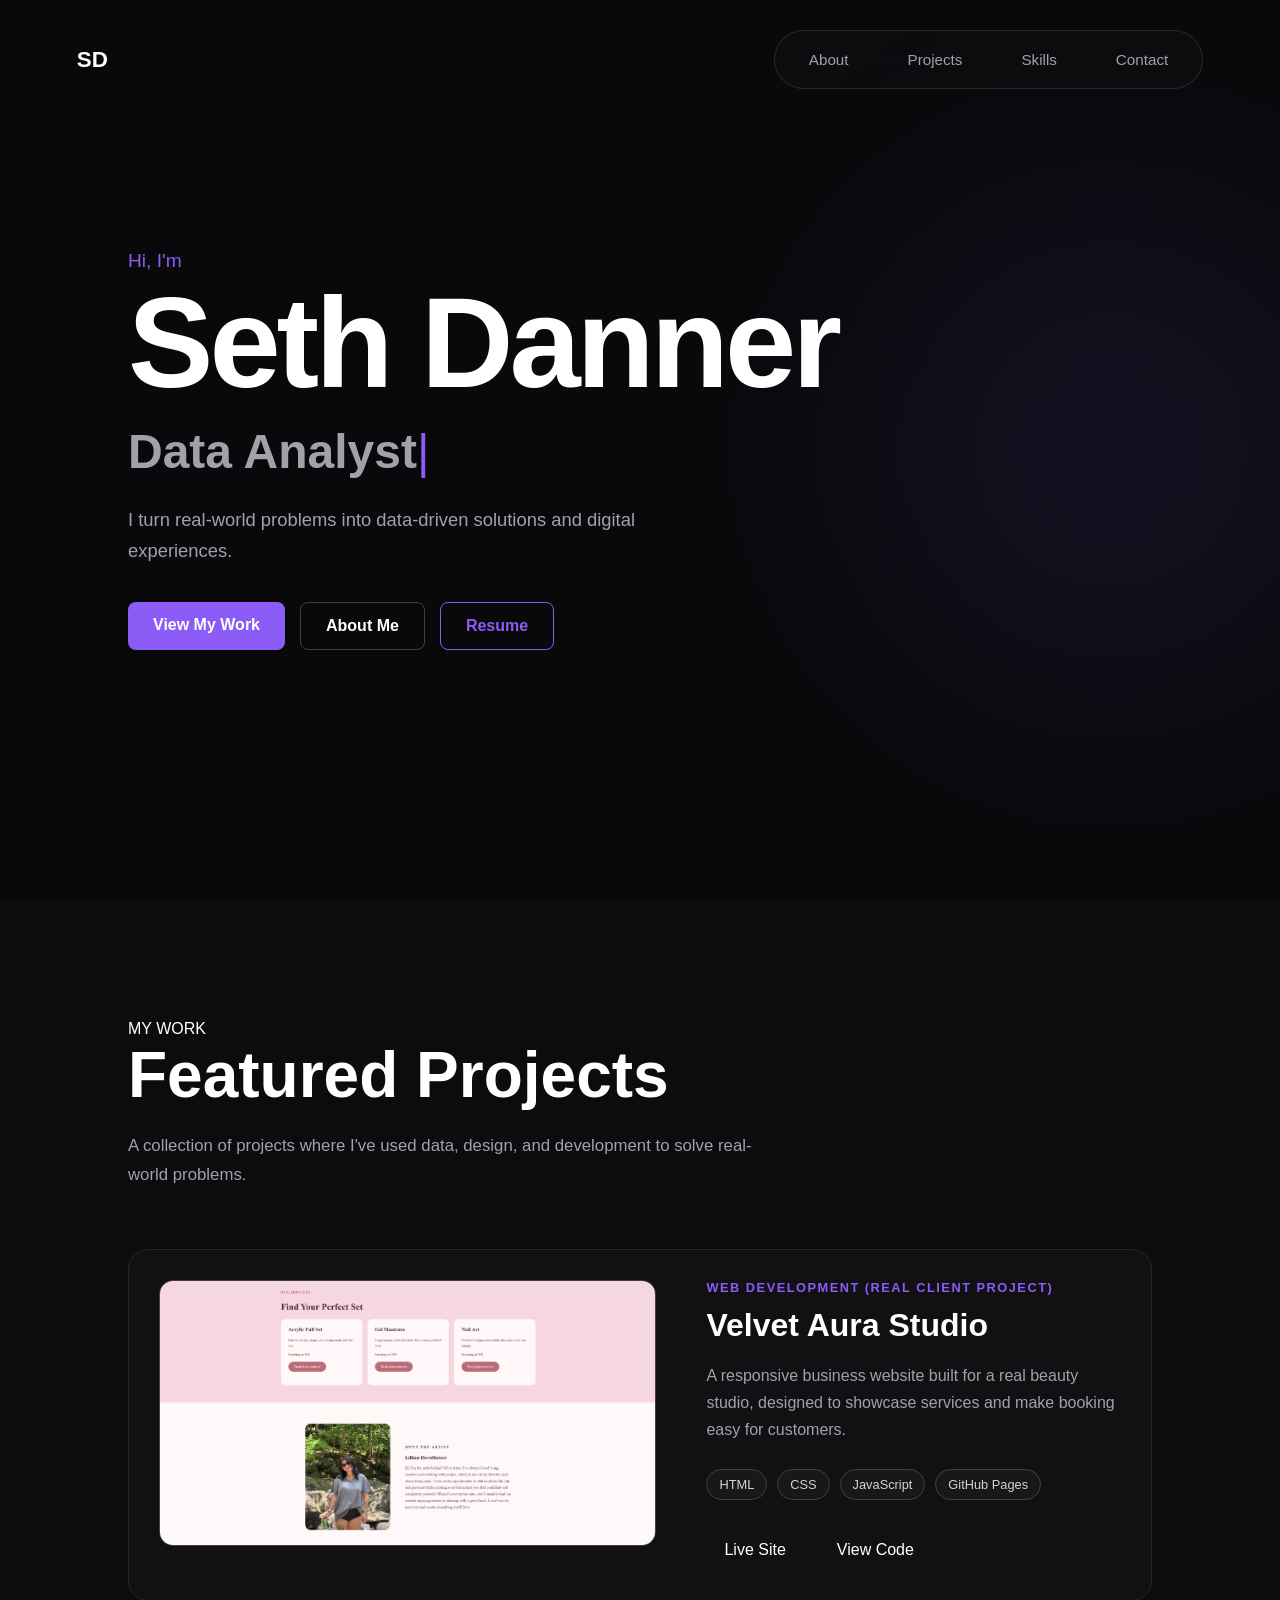
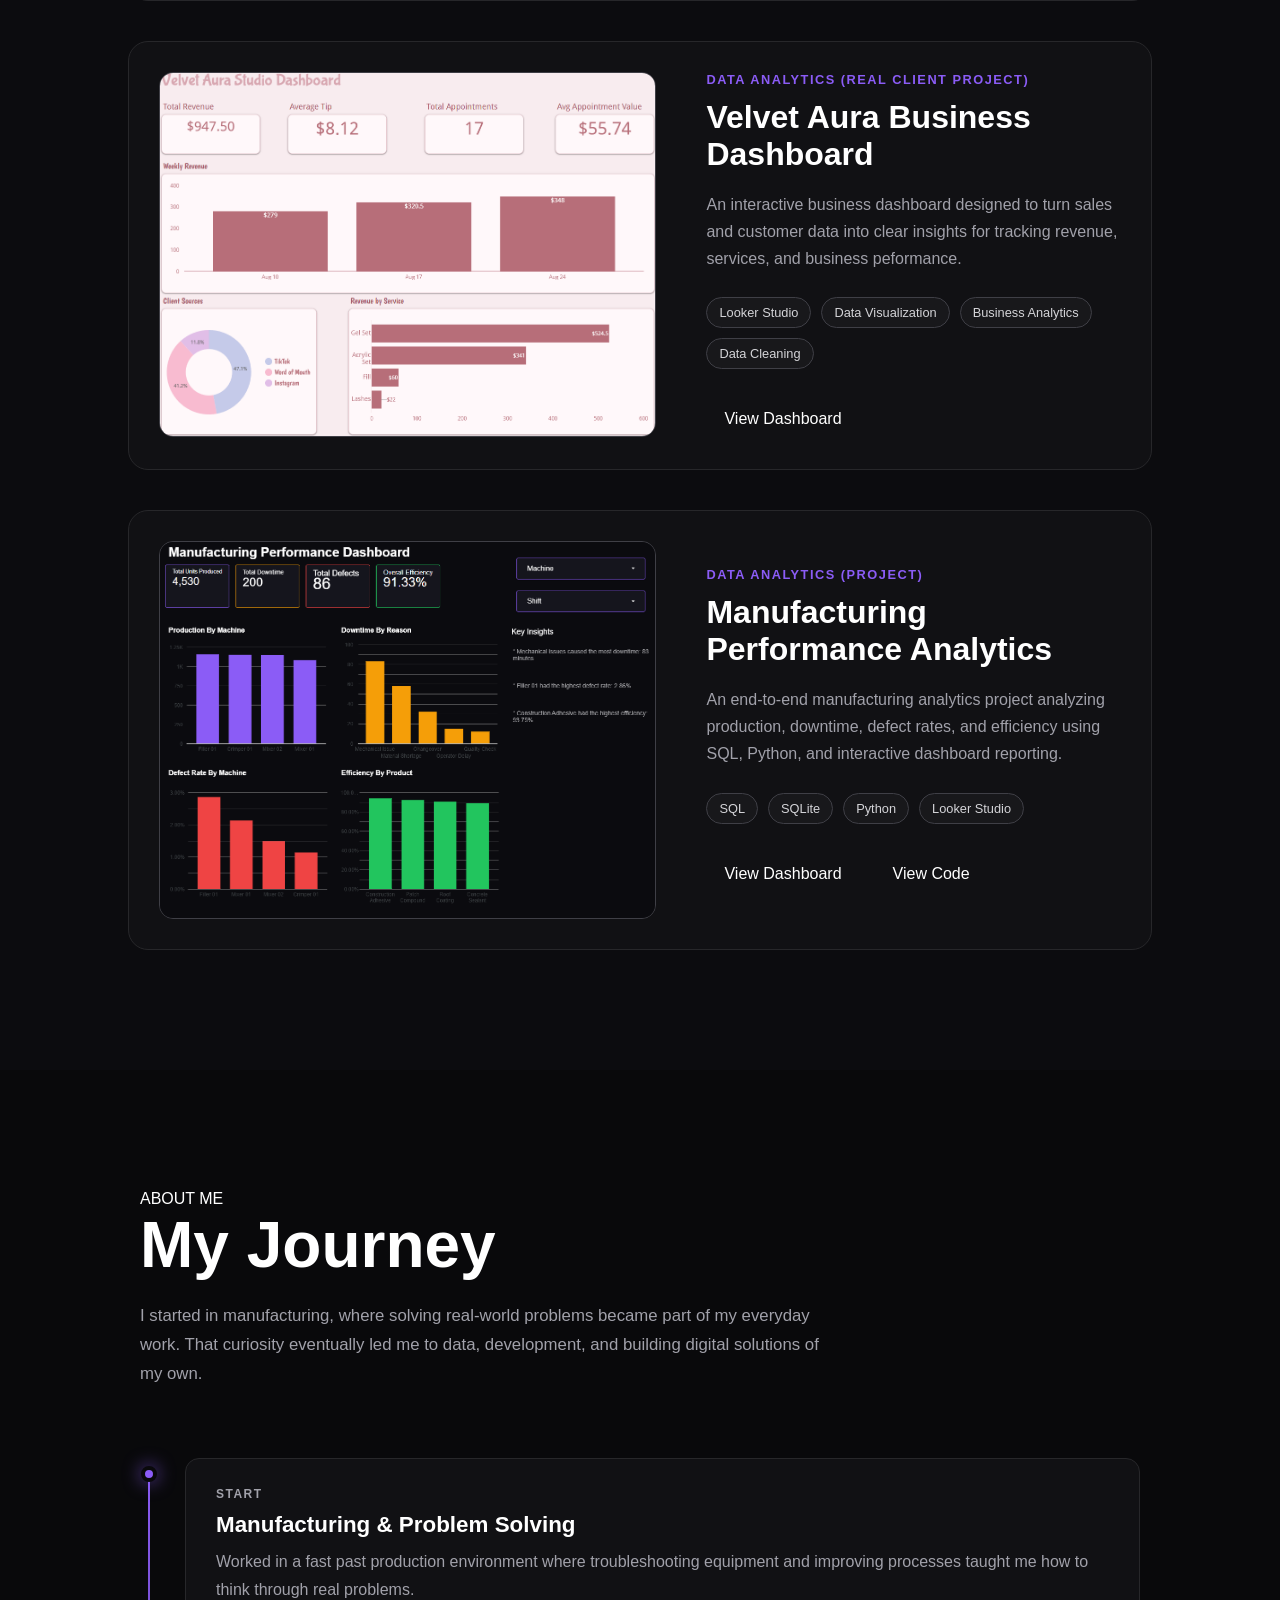
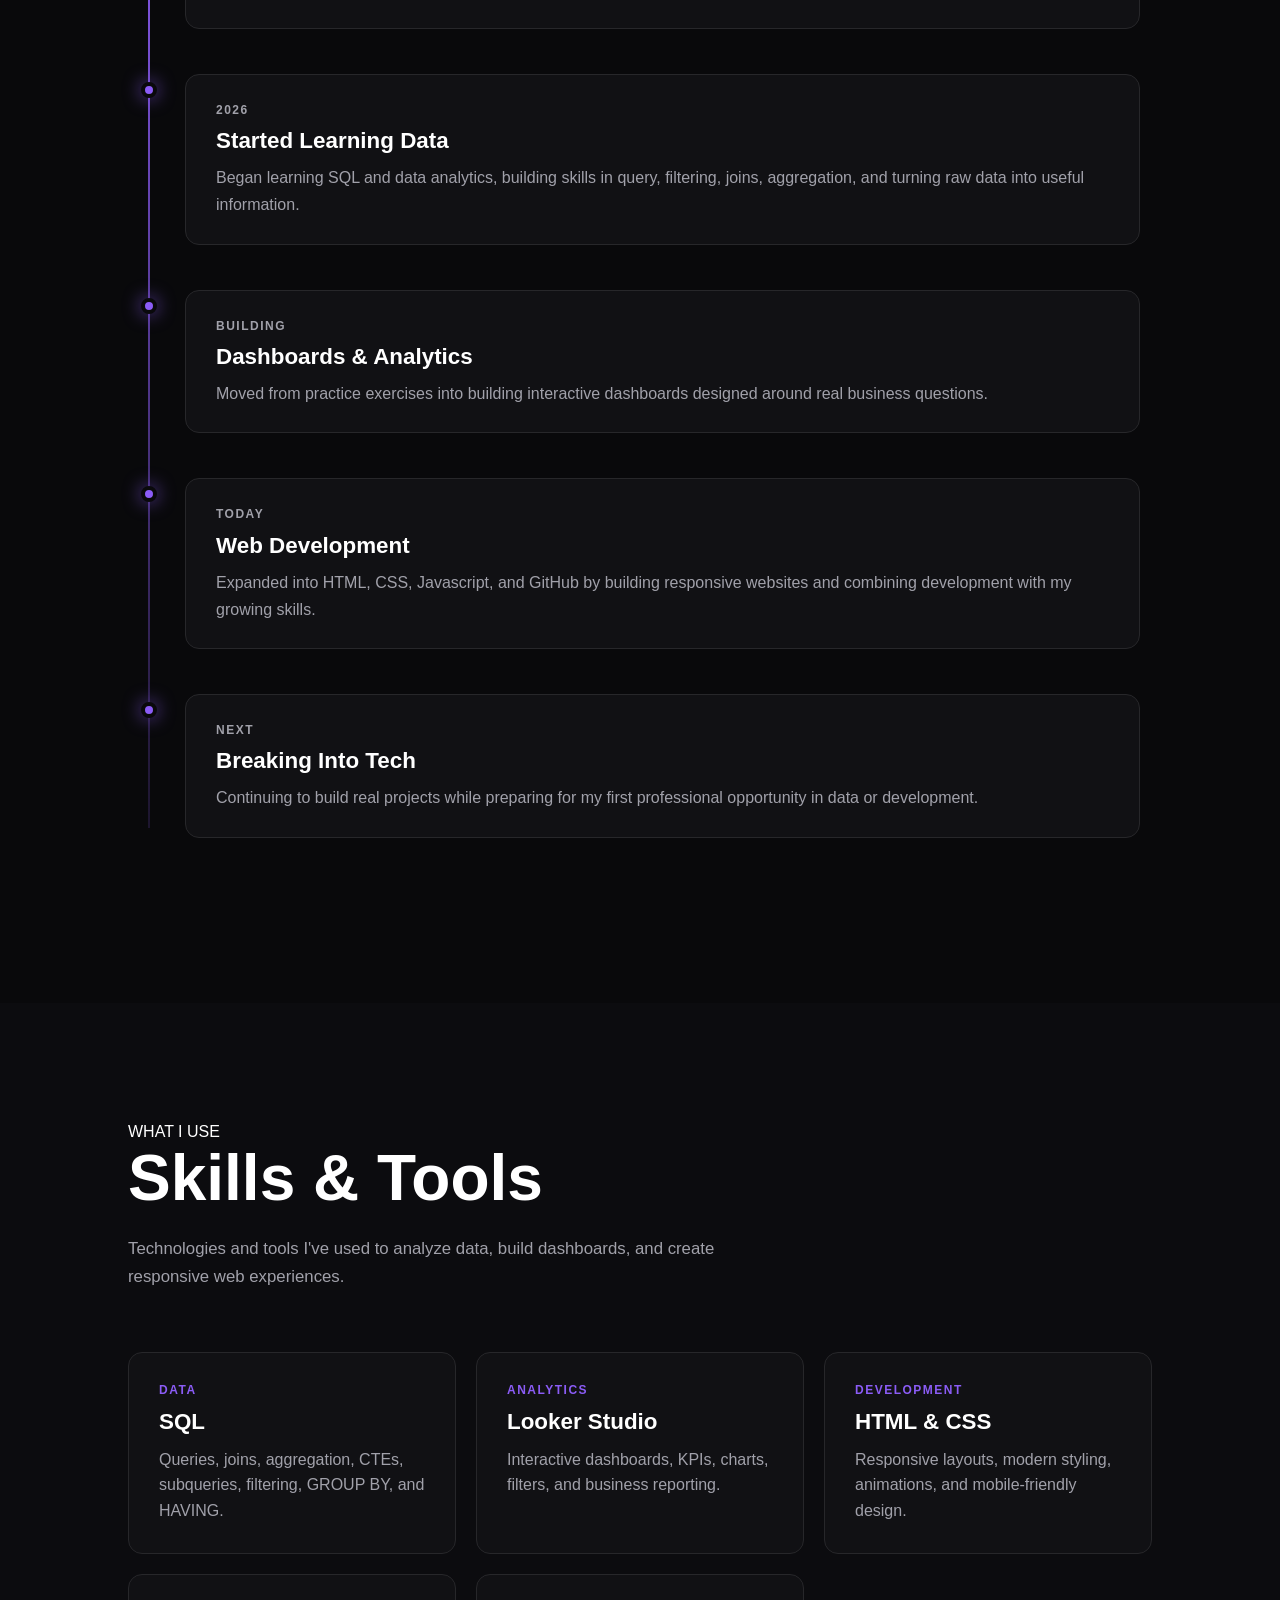
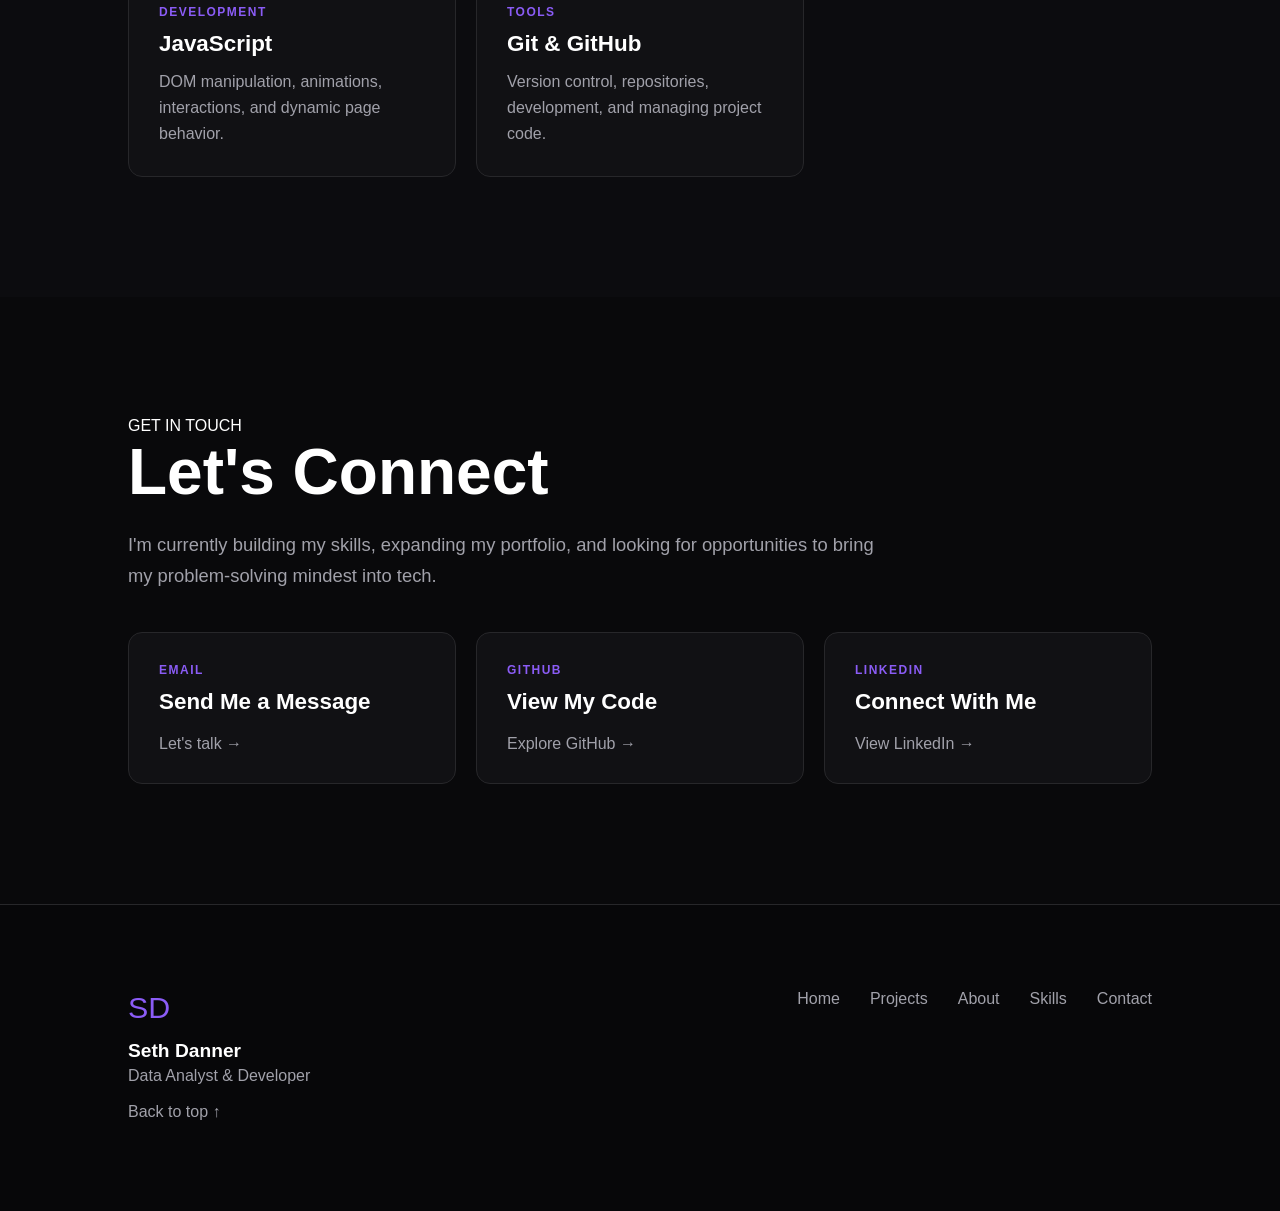
<file: index.html>
<!DOCTYPE html>
<html lang="en">

    <head>
        <meta charset="UTF-8">
        <meta name="viewport" content="width=device-width, initial-scale=1">

        <title>Seth Danner | Data Analyst & Developer</title>

        <link rel="stylesheet" href="style.css">
    </head>

    <body id="top">
        <div class="site-loader" id="site-loader">
            <div class="loader-content">
                <div class="loader-logo">SD</div>
                <div class="loader-line">
                    <div class="loader-line-fill"></div>
                </div>
                <p class="loader-text">DATA &bull; DEVELOPMENT</p>
            </div>
        </div>
        <nav class="navbar">
            <a href="#" class="nav-logo">SD</a>
            <div class="nav-links">
                <a href="#about">About</a>
                <a href="#projects">Projects</a>
                <a href="#skills">Skills</a>
                <a href="#contact">Contact</a>
            </div>
        </nav>
        <section class="hero">
            <div class="hero-content">
                <p class="intro">Hi, I'm</p>
                <h1>Seth Danner</h1>
                <h2>
                    <span id="role-text"></span><span class="typing-cursor">|</span>
                </h2>
                <p class="hero-description">
                    I turn real-world problems into data-driven solutions 
                    and digital experiences.
                </p>
                <div class="hero-buttons">
                    <a href="#projects" class="primary-btn">View My Work</a>
                    <a href="#about" class="secondary-btn">About Me</a>
                    <a href="seth-danner-resume.pdf"
                       target="_blank"
                       class="resume-btn">
                        Resume
                    </a>
                </div>
            </div>
        </section>
        <section class="projects" id="projects">
            <div class="projects-container">
                <p class="section-label">MY WORK</p>
                <h2 class="section-title">Featured Projects</h2>
                <p class="section-description">
                    A collection of projects where I've used data, design,
                    and development to solve real-world problems.
                </p>
                <div class="project-card">
                    <div class="project-image">
                        <img src="velvet-aura.png" alt="Velvet Aura Studio website">
                    </div>
                    <div class="project-info">
                        <p class="project-type">WEB DEVELOPMENT (REAL CLIENT PROJECT)</p>
                        <h3>Velvet Aura Studio</h3>
                        <p class="project-description">
                            A responsive business website built for a real beauty studio, 
                            designed to showcase services and make booking easy for customers.
                        </p>
                        <div class="project-tech">
                            <span>HTML</span>
                            <span>CSS</span>
                            <span>JavaScript</span>
                            <span>GitHub Pages</span>
                        </div>
                        <div class="project-links">
                            <a href="https://sethdanner-8.github.io/velvet-aura-website/" target="_blank">Live Site</a>
                            <a href="https://github.com/sethdanner-8/velvet-aura-website" target="_blank">View Code</a>
                        </div>
                    </div>
                </div>
                 <div class="project-card">
                    <div class="project-image">
                        <img src="velvet-dashboard.png" alt="Velvet Aura Studio business dashboard">
                    </div>
                    <div class="project-info">
                        <p class="project-type">DATA ANALYTICS (REAL CLIENT PROJECT)</p>
                        <h3>Velvet Aura Business Dashboard</h3>
                        <p class="project-description">
                            An interactive business dashboard designed to turn sales and customer data 
                            into clear insights for tracking revenue, services, and business peformance.
                        </p>
                        <div class="project-tech">
                            <span>Looker Studio</span>
                            <span>Data Visualization</span>
                            <span>Business Analytics</span>
                            <span>Data Cleaning</span>
                        </div>
                        <div class="project-links">
                            <a href="https://datastudio.google.com/reporting/dd746df4-8e2c-457a-8786-2385c30e2fd1" target="_blank">View Dashboard</a>
                        </div>
                    </div>
                </div>
                 <div class="project-card">
                    <div class="project-image">
                        <img src="manufacturing-performance-dashboard.png" alt="Manufacturing Performance Dashboard">
                    </div>
                    <div class="project-info">
                        <p class="project-type">DATA ANALYTICS (PROJECT)</p>
                        <h3>Manufacturing Performance Analytics</h3>
                        <p class="project-description">
                            An end-to-end manufacturing analytics project analyzing production, 
                            downtime, defect rates, and efficiency using SQL, Python, and 
                            interactive dashboard reporting.
                        </p>
                        <div class="project-tech">
                            <span>SQL</span>
                            <span>SQLite</span>
                            <span>Python</span>
                            <span>Looker Studio</span>
                        </div>
                        <div class="project-links">
                            <a href="https://datastudio.google.com/reporting/27dadc6b-5dd6-4924-b3a4-6fb1b6d36999" target="_blank">View Dashboard</a>
                            <a href="https://github.com/sethdanner-8/manufacturing-analytics" target="_blank">View Code</a>
                        </div>
                    </div>
                </div>
            </div>
        </section>
        <section class="about" id="about">
            <div class="about-container">
                <p class="section-label">ABOUT ME</p>
                <h2 class="section-title">My Journey</h2>
                <p class="about-intro">
                    I started in manufacturing, where solving real-world problems 
                    became part of my everyday work. That curiosity eventually led me 
                    to data, development, and building digital solutions of my own.
                </p>
                <div class="timeline">
                    <div class="timeline-item">
                        <div class="timeline-dot"></div>
                        <div class="timeline-content">
                            <p class="timeline-year">START</p>
                            <h3>Manufacturing & Problem Solving</h3>
                            <p>
                                Worked in a fast past production environment where 
                                troubleshooting equipment and improving processes 
                                taught me how to think through real problems.
                            </p>
                        </div>
                    </div>
                    <div class="timeline-item">
                        <div class="timeline-dot"></div>
                        <div class="timeline-content">
                            <p class="timeline-year">2026</p>
                            <h3>Started Learning Data</h3>
                            <p>
                                Began learning SQL and data analytics, building skills 
                                in query, filtering, joins, aggregation, and 
                                turning raw data into useful information.
                            </p>
                        </div>
                    </div>
                       <div class="timeline-item">
                        <div class="timeline-dot"></div>
                        <div class="timeline-content">
                            <p class="timeline-year">BUILDING</p>
                            <h3>Dashboards & Analytics</h3>
                            <p>
                                Moved from practice exercises into building interactive 
                                dashboards designed around real business questions.
                            </p>
                        </div>
                    </div>
                       <div class="timeline-item">
                        <div class="timeline-dot"></div>
                        <div class="timeline-content">
                            <p class="timeline-year">TODAY</p>
                            <h3>Web Development</h3>
                            <p>
                                Expanded into HTML, CSS, Javascript, and GitHub by 
                                building responsive websites and combining development 
                                with my growing skills.
                            </p>
                        </div>
                    </div>
                       <div class="timeline-item">
                        <div class="timeline-dot"></div>
                        <div class="timeline-content">
                            <p class="timeline-year">NEXT</p>
                            <h3>Breaking Into Tech</h3>
                            <p>
                                Continuing to build real projects while preparing for 
                                my first professional opportunity in data or development.
                            </p>
                        </div>
                    </div>
                </div>
            </div>
        </section>
        <section class="skills" id="skills">
        <div class="skills-container">
            <p class="section-label">WHAT I USE</p>
            <h2 class="section-title">Skills & Tools</h2>
            <p class="skills-intro">
                Technologies and tools I've used to analyze data, 
                build dashboards, and create responsive web experiences.
            </p>
            <div class="skills-grid">
                <div class="skill-card">
                    <p class="skill-category">DATA</p>
                    <h3>SQL</h3>
                    <p>
                        Queries, joins, aggregation, CTEs, subqueries, 
                        filtering, GROUP BY, and HAVING.
                    </p>
                </div>
                <div class="skill-card">
                    <p class="skill-category">ANALYTICS</p>
                    <h3>Looker Studio</h3>
                    <p>
                        Interactive dashboards, KPIs, charts, filters, and business reporting.
                    </p>
                </div>
                <div class="skill-card">
                    <p class="skill-category">DEVELOPMENT</p>
                    <h3>HTML & CSS</h3>
                    <p>
                        Responsive layouts, modern styling, animations, and mobile-friendly design.
                    </p>
                </div>
                <div class="skill-card">
                    <p class="skill-category">DEVELOPMENT</p>
                    <h3>JavaScript</h3>
                    <p>
                        DOM manipulation, animations, interactions, 
                        and dynamic page behavior.
                    </p>
                </div>
                <div class="skill-card">
                    <p class="skill-category">TOOLS</p>
                    <h3>Git & GitHub</h3>
                    <p>
                        Version control, repositories, development, 
                        and managing project code.
                    </p>
                </div>
                <div class="skill-card">
                    <p class="skill-category">BUSINESS</p>
                    <h3>Problem Solving</h3>
                    <p>
                        Turning real operational business problems 
                        into practical technical solutions.
                    </p>
                </div>
            </div>
        </div>
        </section>
        <section class="contact" id="contact">
            <div class="container">
                <p class="section-label">GET IN TOUCH</p>
                <h2 class="section-title">Let's Connect</h2>
                <p class="contact-description">
                    I'm currently building my skills, expanding my portfolio, 
                    and looking for opportunities to bring my problem-solving 
                    mindest into tech.
                </p>
                <div class="contact-links">
                    <a href="mailto:sethdanner03@icloud.com" class="contact-card">
                        <p class="contact-type">EMAIL</p>
                        <h3>Send Me a Message</h3>
                        <span>Let's talk &rarr;</span>
                    </a>
                    <a href="https://github.com/sethdanner-8" target="_blank" class="contact-card">
                        <p class="contact-type">GITHUB</p>
                        <h3>View My Code</h3>
                        <span>Explore GitHub &rarr;</span>
                    </a>
                    <a href="https://www.linkedin.com/in/seth-danner-46854a3a0/" target="_blank" class="contact-card">
                        <p class="contact-type">LINKEDIN</p>
                        <h3>Connect With Me</h3>
                        <span>View LinkedIn &rarr;</span>
                    </a>
                </div>
            </div>
        </section>
        <footer class="footer">
            <div class="footer-container">
                <div class="footer-brand">
                    <a href="#top" class="footer-logo">SD</a>
                    <p>
                        Seth Danner
                    </p>
                    <span>Data Analyst & Developer</span>
                    <a href="#top" class="footer-top-link">
                        Back to top &uarr;
                    </a>
                </div>
                <div class="footer-links">
                    <a href="#top">Home</a>
                    <a href="#projects">Projects</a>
                    <a href="#about">About</a>
                    <a href="#skills">Skills</a>
                    <a href="#contact">Contact</a>
                </div>
            </div>
        </footer>
        <script src="script.js"></script>
    </body>
</html>
</file>
<file: style.css>
* {
    margin: 0;
    padding: 0;
    box-sizing: border-box;
}
html {
    scroll-behavior: smooth;
    -webkit-text-size-adjust: 100%;
    text-size-adjust: 100%;
}
body {
    background: #09090b;
    color: white;
    font-family: Arial, Helvetica, sans-serif;
}
.hero {
    min-height: 100vh;
    display: flex;
    align-items: cemter;
    padding: 0 10%;
    flex-direction: column;
    justify-content: center;
}
.hero-content {
    max-width: 800px;
}
.intro {
    font-size: 1.2rem;
    color: #8b5cf6;
    margin-bottom: 10px;
}
.hero h1 {
    font-size: clamp(4rem, 10vw, 8rem);
    line-height: 0.95;
    letter-spacing: -4px;
}
.hero h2 {
    font-size: clamp(1.5rem, 4vw, 3rem);
    color: #a1a1aa;
    margin-top: 20px;
}
.hero-description {
    max-width: 600px;
    font-size: 1.15rem;
    line-height: 1.7;
    color: #a1a1aa;
    margin-top: 25px;
}
.hero-buttons {
    display: flex;
    gap: 15px;
    margin-top: 35px;
}
.hero-buttons a {
    text-decoration: none;
    padding: 14px 25px;
    border-radius: 8px;
    font-weight: bold;
    transition: 0.3s ease;
}
.primary-btn {
    background: #8b5cf6;
    color: white;
}
.primary-btn:hover {
    transform: translateY(-3px);
    background: #7c3ead;
}
.secondary-btn {
    color: white;
    border: 1px solid #3f3f46;
}
.secondary-btn:hover {
    transform: translateY(-3px);
    border-color: #8b5cf6;
}
.resume-btn {
    color: #8b5cf6;
    border: 1px solid #8b5cf6;
    padding: 14px 25px;
    border-radius: 8px;
    text-decoration: none;
    font-weight: bold;
    transition: 0.3s ease;
}
.resume-btn:hover {
    color: white;
    background: #8b5cf6;
    transform: translateY(-3px);
}
.navbar {
    position: fixed;
    top: 0;
    left: 0;
    width: 100%;
    display: flex;
    justify-content: space-between;
    align-items: center;
    padding: 30px clamp(30px, 6vw, 100px);
    z-index: 100;
}
.nav-logo {
    color: white;
    text-decoration: none;
    font-size: 1.4rem;
    font-weight: bold;
}
.nav-links {
    display: flex;
    gap: 35px;
    background: rgba(20, 20, 24, 0.88);
    padding: 12px 22px;
    border: 1px solid  rgba(255,255,255, 0.12);
    border-radius: 30px;
    backdrop-filter: blur(18px);
    -webkit-backdrop-filter: blur(18px);
    box-shadow: 
        inset 0 1px 0 rgba(255, 255, 255, 0.06),
        0 10px 30px rgba(0, 0, 0, 0,.35);
}
.nav-links a {
    color: #a1a1aa;
    text-decoration: none;
    font-size: 0.95rem;
    transition: 0.3s ease;
    padding: 8px 12px;
    border-radius: 20px;
}
.nav-links a:hover {
    color: #8b5cf6;
    background: rgba(139, 92, 246, 0.1);
}
.hero {
    position: relative;
    overflow: hidden;
}
.hero::before {
    content: "";
    position: absolute;
    width: 850px;
    height: 850px;
    right: -20%;
    top: 50%;
    transform: translateY(-50%);
    background: radial-gradient(
        circle,
        rgba(139, 92, 246, 0.12) 0%,
        rgba(139, 92, 246, 0.04) 40%,
        transparent 70%
    );
    border-radius: 50%;
    filter: blur(70px);
    pointer-events: none;
}
.hero-content {
    position: relative;
    z-index: 1;
}
.typing-cursor {
    color: #8b5cf6;
    font-weight: 400;
    animation: blink 0.8s infinite;
}
@keyframes blink {
    0%, 50% {
        opacity: 1;
    }
    51%, 100% {
        opacity: 0;
    }
}
.intro,
.hero h1,
.hero h2,
.hero-description,
.hero-buttons {
    opacity: 0;
    transform: translateY(25px);
    animation: heroFadeUp 0.8s ease forwards;
}
.intro {
    animation-delay: 0.15s;
}
.hero h1 {
    animation-delay: 0.3s;
}
.hero h2 {
    animation-delay: 0.5s;
}
.hero-description {
    animation-delay: 0.7s;
}
.hero-buttons {
    animation-delay: 0.9s;
}
@keyframes heroFadeUp {
    from {
        opacity: 0;
        transform: translateY(25px);
    }
    to {
        opacity: 1;
        transform: translateY(0);
    }
}
/* PROJECTS SECTION */
.projects {
    padding: 120px 10%;
    background: #0c0c0f;
    margin: 0 auto;
}
.section-title {
    font-size: clamp(2.5rem, 5vw, 4rem);
    margin-bottom: 20px;
}
.section-description {
    max-width : 650px;
    color: #a1a1aa;
    font-size: 1.05rem;
    line-height: 1.7;
    margin-bottom: 60px;
}
.project-card {
    display: grid;
    grid-template-columns: 1.2fr 1fr;
    gap: 50px;
    align-items: center;
    padding: 30px;
    background: #111114;
    border: 1px solid #27272a;
    border-radius: 20px;
}
.project-image {
    min-height: 0;
    align-self: start;
    background: linear-gradient(
        135deg,
        #18181b,
        #27272a
    );
    border-radius: 14px;
    border: 1px solid #3f3f46;
}
.project-type {
    color: #8b5cf6;
    font-size: 0.8rem;
    font-weight: bold;
    letter-spacing: 1.5px;
    margin-bottom: 12px;
}
.project-info h3 {
    font-size: 2rem;
    margin-bottom: 18px;
}
.project-description {
    color:#a1a1aa;
    line-height: 1.7;
    margin-bottom: 25px;
}
.project-tech {
    display: flex;
    flex-wrap: wrap;
    gap: 10px;
    margin-bottom: 30px;
}
.project-tech span {
    padding: 7px 12px;
    background: #18181b;
    color: #d4d4d8;
    border: 1px solid #3f3f46;
    border-radius: 20px;
    font-size: 0.8rem;
}
.project-links {
    display: flex;
    gap: 15px;
}
.project-links a {
    color: white;
    text-decoration: none;
    padding: 11px 18px;
    border-radius: 8px;
    transition: 0.3s ease;
}
.project-links a:hover {
    border-color: #8b5cf6;
    transform: translateY(-2px);
}
.project-image {
    overflow: hidden;
}
.project-image img {
    width:100%;
    height: auto;
    object-fit: contain;
    display: block;
    transition: transform 0.5s ease;
}
.project-card:hover .project-image img {
    transform: scale(1.03);
}
.project-card + .project-card {
    margin-top: 40px;
}
.about {
    padding: 120px 10%;
    background: #09090b;
}
.about-container {
    max-width:  1000px;
    margin: 0 auto;
}
.about-intro {
    max-width: 700px;
    color: #a1a1aa;
    font-size: 1.05rem;
    line-height: 1.7;
    margin-bottom: 70px;
}
.timeline {
    position: relative;
    padding-left: 45px;
}
.timeline::before {
    content: "";
    position: absolute;
    left: 8px;
    top: 10px;
    bottom: 10px;
    width: 2px;
    background: linear-gradient(
        to bottom,
        #8b5cf6,
        rgba(139, 92, 246, 0.15)
    );
}
.timeline-item {
    position: relative;
    margin-bottom: 45px;
    opacity: 0;
    transform: translateY(30px);
    transition:
    opacity 0.7s ease,
    transform 0.7s ease;
}
.timeline-dot {
    position: absolute;
    left: -44px;
    top: 8px;
    width: 16px;
    height: 16px;
    background: #8b5cf6;
    border: 4px solid #09090b;
    border-radius: 50%;
    box-shadow: 0 0 18px rgba(139, 92, 246, 0.7);
}
.timeline-content {
    padding: 25px 30px;
    background: #111114;
    border:  1px solid #27272a;
    border-radius: 14px;
    transition: 0.3s ease;
}
.timeline-content:hover {
    border-color: #8b5cf6;
    transform: translateX(5px);
}
.timeline-year {
    color: #8b5cf6;
    font-size: 0.75rem;
    font-weight: bold;
    letter-spacing: 1.5px;
    margin-bottom: 8px;
}
.timeline-content h3 {
    font-size: 1.4rem;
    margin-bottom: 10px;
}
.timeline-content p:not(timeline-year) {
    color: #a1a1aa;
    line-height: 1.7;
}
.timeline-item.show {
    opacity: 1;
    transform: translateY(0);
}
.skills {
    padding: 120px 10%;
    background: #0c0c0f;
}
.skills-container {
    max-width: 1200px;
    margin: 0 auto;
}
.skills-intro {
    max-width: 650px;
    color: #a1a1aa;
    font-size:1.05rem;
    line-height: 1.7;
    margin-bottom: 60px;
}
.skills-grid {
    display: grid;
    grid-template-columns: repeat(3, 1fr);
    gap: 20px;
}
.skill-card {
    padding: 30px;
    background: #111114;
    border: 1px solid #27272a;
    border-radius: 14px;
    transition: 0.3s ease;
}
.skills-card:hover {
    transform: translateY(-6px);
    border-color: #8b5cf6;
}
.skill-category {
    color: #8b5cf6;
    font-size: 0.75rem;
    font-weight: bold;
    letter-spacing: 1.5px;
    margin-bottom: 12px;
}
.skill-card h3 {
    font-size: 1.4rem;
    margin-bottom: 12px;
}
.skill-card p:not(.skill-category) {
    color: #a1a1aa;
    line-height: 1.6;
}
.skill-card {
    opacity: 0;
    transform: translateY(30px);
}
.skill-card.show {
    opacity: 1;
    transform: translateY(0);
    transition:
    opacity 0.6s ease,
    transform 0.6s ease,
    border-color 0.3s ease;
}
.contact {
    padding: 120px 10%;
    background: #09090b;
}
.contact-container {
    max-width: 1200px;
    margin: 0 auto;
    width: 100%
}
.contact-description {
    max-width: 750px;
    color: #a1a1aa;
    font-size: 1.15rem;
    line-height: 1.7;
    margin-bottom: 40px;
    margin-top: 15px;
}
.contact-links {
    display: grid;
    grid-template-columns: repeat(3, 1fr);
    gap: 20px;
}
.contact-card {
    padding: 30px;
    background: #111114;
    border: 1px solid #27272a;
    border-radius: 14px;
    color: white;
    text-decoration: none;
    transition: 0.3s ease;
}
.content-card:hover {
    transform: translateY(-6px);
    border-color: #8b5cf6;
}
.contact-type {
    color: #8b5cf6;
    font-size: 0.75rem;
    font-weight: bold;
    letter-spacing: 1.5px;
    margin-bottom: 12px;
}
.contact-card h3 {
    font-size: 1.4rem;
    margin-bottom: 20px;
}
.contact-card span {
    color: #a1a1aa;
    font-size: 0.prem;
    transition: 0.3s ease;
}
.contact-card:hover span {
    color: #8b5cf6;
}
.footer {
    padding: 85px 10% 40px;
    background: #070709;
    border-top: 1px solid #27272a;
}
.footer-container {
    max-width: 1200px;
    margin: 0 auto;
    display: flex;
    justify-content: space-between;
    align-items: flex-start;
    padding-bottom: 50px;
}
.footer-logo {
    display: inline-block;
    color: #8b5cf6;
    text-decoration: none;
    font-size: 1.9rem;
    margin-bottom: 15px;
}
.footer-brand p {
    font-size: 1.2rem;
    font-weight: bold;
    margin-bottom: 5px;
}
.footer-brand span {
    color: #a1a1aa;
    font-size: 1rem;
}
.footer-links {
    display: flex;
    gap: 30px;
}
.footer-links a {
    color: #a1a1aa;
    text-decoration: none;
    transition: 0.3s ease;
    font-size: 1rem;
}
.footer-links a:hover {
    color: #8b5cf6;
}
.footer-bottom {
    max-width: 1200px;
    margin: 0 auto;
    padding-top: 25px;
    border-top: 1px solid #27272a;
    display: flex;
    justify-content: space-between;
    align-items: center;
}
.footer-bottom p {
    color: #71717a;
    font-size: 0.95rem;
}
.back-to-top {
    color: #a1a1aa;
    text-decoration: none;
    font-size: 1rem;
    transition: 0.3 ease;
}
.back-to-top:hover {
    color: #8b5cf6;
    transform: translateY(-3px);
}
.footer-top-link {
    display: block;
    margin-top: 18px;
    color: #a1a1aa;
    text-decoration: none;
    font-size: 1rem;
    transition: 0.3s ease;
}
.footer-top-link:hover {
    color:8b5cf6;
    transform: translateY(-2px);
}
  
@media (max-width: 800px) {
    .projects {
        padding: 90px 6%;
    }
    .project-card {
        grid-template-columns: 1fr;
        grid-template-rows: auto auto !important;
        align-items: start;
        gap: 30px;
    }
    .about {
        padding: 90px 6%;
    }
    .timeline {
        padding-left: 35px;
    }
    .timeline-content {
        padding: 20px;
    }
    .timeline-dot {
        left: -34px;
    }
    .skills {
        padding: 90px 6%;
    }
    .skills-grid {
        grid-template-columns: 1fr;
    }
    .contact {
        padding: 90px 6%;
    }
    .contact-links {
        grid-template-columns: 1fr;
    }
    .footer {
        padding: 60px 6%25px;
    }
    .footer-container {
        flex-direction: column;
        gap: 35px;
    }
    .footer-links {
        flex-wrap: wrap;
        gap: 20px;
    }
    .footer-bottom {
        flex-direction: column;
        align-items: flex-start;
        gap: 15px;
    }
    .project-image {
        width: 100%;
        height: auto !important;
        min-height: 0 !important;
        padding: 0 !important;
        overflow: hidden;
    }
    .project-image img {
        width: 100%;
        height: auto !important;
        display: block;
    }
    .nav-logo {
        display: none;
    }
    .navbar {
        justify-content: center;
        padding: 20px 5%;
    }
    .nav-links {
        width: 100%;
        justify-content: space-around;
        gap: 0;
    }
    .hero-buttons {
        display: grid;
        grid-template-columns: auto auto;
        gap: 12px;
        justify-content: start;
    }
    .hero-buttons .primary-btn,
    .hero-buttons .secondary-btn {
        width: auto !important;
        padding: 10px 18px !important;
        font-size: 0.9rem !important;
    }
    .hero-buttons .resume-btn {
        grid-column: 1 / -1;
        width: auto !important;
        justify-self: start;
        padding: 9px 16px !important;
        font-size: 0.9rem !important;
        color: #8b5cf6;
        background: transparent;
        border: 1px solid #8b5cf6 !important;
        border-radius: 8px;
    }


}
@media (max-width: 950px) and (orientation: landscape) {
    .projects {
        padding: 70px 6%;
    }
    .project-card {
        grid-template-columns: 1fr;
        grid-template-rows: auto auto !important;
        align-items: start;
        gap: 30px;
    }
    .navbar {
        padding: 20px 6%;
    }
    .nav-links {
        gap: 20px;
    }
    .nav-links a {
        font-size: 0.85rem;
    }
    .hero {
        min-height: 100svh;
        justify-content: flex-start;
        padding: 110px 8% 60px;
    }
    .intro {
        font-size: 1rem;
        margin-bottom: 8px;
    }
    .hero h1 {
        font-size: clamp(3.2rem, 8vw, 5rem);
        letter-spacing: -2px;
    }
    .her h2 {
        font-size: clamp(1.4rem, 3vw, 2rem);
        margin-top: 15px;
    }
    .hero-description {
        max-width: 520px;
        font-size: 1rem;
        line-height: 1.6;
        margin-top: 20px;
    }
    .hero-buttons {
        margin-top: 25px;
    }
    .hero-buttons a {
        padding: 11px 20px;
    }
    .section-title {
        font-size: 2.4rem;
    }
    .project-card {
        display: block !important;
        flex-direction: column !important;
        align-items: stretch !important;
        gap: 25px;
        height: auto !important;
        width: 100%;
        min-height: 0 !important;
        padding: 24px !important;
        overflow: visible !important;
    }
    .project-image {
        width: 100%;
        height: auto !important;
        min-height: 0 !important;
        padding: 0 !important;
        overflow: hidden;
        position: static !important;
        margin-bottom: 30px;
    }
    .project-image img {
        width: 100%;
        height: auto !important;
        object-fit: contain;
        display: block;
        position: static !important;
        max-height: none !important;
    }
    .project-info {
        width: 100%;
        position: static !important;
        margin: 0 !important;
        transform: none !important;
        height: auto !important;
        padding: 0 5px 20px;
    }
    .project-type {
        font-size: 0.75rem;
        margin-bottom: 15px;
    }
    .project-info h3 {
        font-size: 1.55rem;
        margin-bottom: 12px;
    }
    .project-description {
        font-size: 1rem;
        line-height: 1.6;
        margin-bottom: 22px;
    }
    .project-tech {
       gap: 10px;
       margin-bottom: 25px;
       display: flex;
       flex-wrap: wrap;
    
    }
    .project-tech span {
        font-size: 0.75rem;
        padding: 6px 10px;
    }
    .project-links {
        display: flex;
        gap: 15px;
        margin-bottom: 10px;
    }

}
.nav-links {
    background: rgba(20, 20, 24, 0.35) !important;
}
.nav-links a:hover {
    color: #8b5cf6 !important;
    background: rgba(139, 92, 246, 0.12) !important;
}
.site-loader {
    position: fixed;
    inset: 0;
    background: #09090b;
    display: flex;
    align-items: center;
    justify-content: center;
    z-index: 9999;
    animation: loaderExit 0.5s ease 1.25s forwards;
}
.loader-content {
    display: flex;
    flex-direction: column;
    align-items: center;
}
.loader-logo {
    font-size: 3.5rem;
    font-weight: 700;
    color: white;
    opacity: 0;
    transform: scale(0.9);
    animation: logoIntro 0.45s ease forwards;
}
.loader-line {
    width: 130px;
    height: 2px;
    margin-top: 18px;
    background: rgba(255, 255, 255, 0.08);
    border-radius: 10px;
    overflow: hidden;
}
.loader-line-fill {
    width: 0%;
    height: 100%;
    background: #8b5cf6;
    border-radius: 10px;
    animation: lineLoad 0.65s ease 0.3s forwards;
}
.loader-text {
    margin-top: 14px;
    color: #71717a;
    font-size: 0.7rem;
    font-weight: 600;
    letter-spacing: 3px;
    opacity: 0;
    animation: loaderText 0.4s ease 0.65s forwards;
}
@keyframes logoIntro {
    to {
        opacity: 1;
        transform: scale(1);
    }
}
@keyframes lineLoad {
    to {
        width: 100%;
    }
}
@keyframes loaderText {
    to {
        opacity: 1;
    }
}
@keyframes loaderExit {
    to {
        opacity: 0;
        visibility: hidden;
        pointer-events: none;
    }
}
</file>
